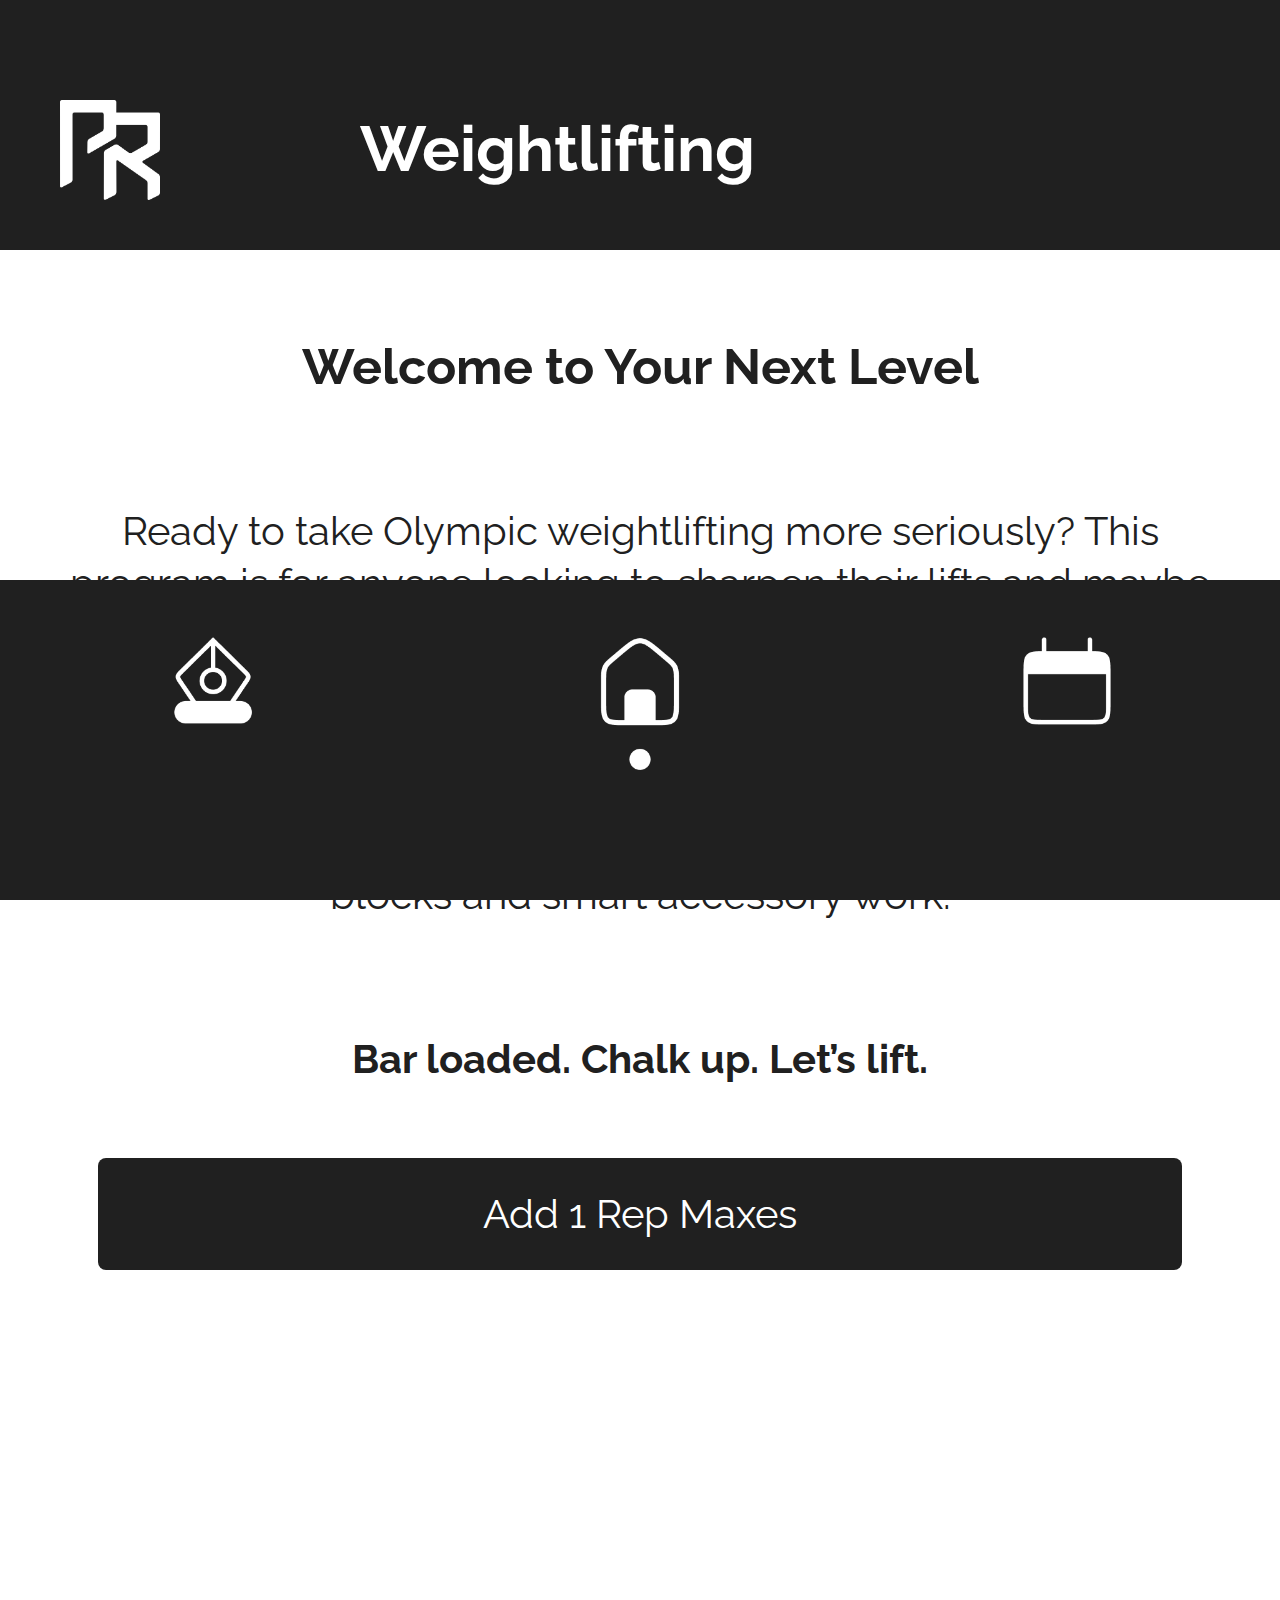
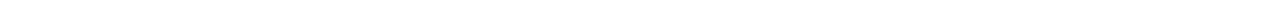
<file: index.html>
<!DOCTYPE html>
<html>
      <head>
            <link rel="stylesheet" href="style.css"> 
            <link rel="manifest" href="manifest.json">
            <link href="https://fonts.googleapis.com/css2?family=Raleway&display=swap" rel="stylesheet">
      </head>
      <body>
        <div id="header">
            <img src="images/pr.png">
            <a><strong>Weightlifting</strong></a>
        </div>
        <div id="tabs-bottom">
            <a href="stats.html"><img src="images/stats-ns.png"></a>
            <a href="index.html"><img src="images/home.png"></a>
            <a href="program.html"><img src="images/program-ns.png"></a>
        </div>
        <div id="home-body">
            <h1>Welcome to Your Next Level</h1>
            <br/>
            <p>Ready to take Olympic weightlifting more seriously? This program is for anyone looking to sharpen their lifts and maybe step onto a competition platform—without dropping everything else you love training.
            We use your 1-rep maxes to tailor each session, so the work is specific to you—your strength, your goals.
            Expect focused progress in Snatch, Clean & Jerk, and whole lot of Squats, with optional comp prep blocks and smart accessory work.</p>
            <br/>
            <p><strong>Bar loaded. Chalk up. Let’s lift.</strong></p>
        </div>
        <br/>
        <div id="button">
            <a href="stats.html">Add 1 Rep Maxes</a>
        </div>
      </body>
</html>
</file>
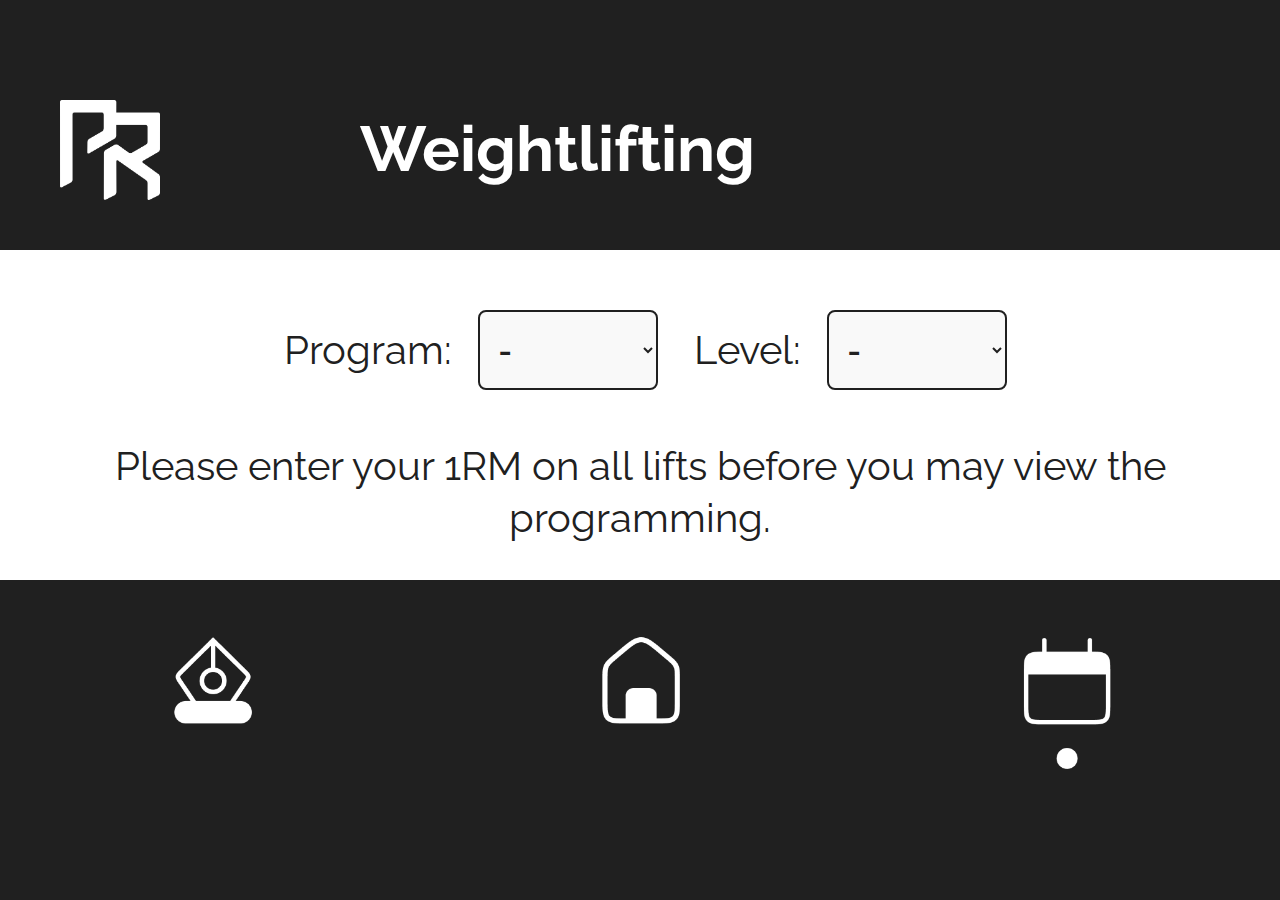
<file: program.html>
<!DOCTYPE html>
<html>
  <head>
    <link rel="stylesheet" href="style.css"> 
    <link rel="manifest" href="manifest.json">
    <link href="https://fonts.googleapis.com/css2?family=Raleway&display=swap" rel="stylesheet">
  </head>
  <body>
    <div id="header">
      <img src="images/pr.png" />
      <a><strong>Weightlifting</strong></a>
    </div>
    <div id="tabs-bottom">
      <a href="stats.html"><img src="images/stats-ns.png" /></a>
      <a href="index.html"><img src="images/home-ns.png" /></a>
      <a href="program.html"><img src="images/program.png" /></a>
    </div>

    <div id="program-container"> 
      <div id="selectors">
        <label for="athleteSelect">Program:</label>
        <select id="athleteSelect">
          <option value="" disabled selected>-</option>
          <option value="1">Back Squat</option>
          <option value="2">Front Squat</option>
        </select>

        <label for="weekSelect">Level:</label>
        <select id="weekSelect">
          <option value="" disabled selected>-</option>
          <option value="1">1</option>
          <option value="2">2</option>
          <option value="3">3</option>
          <option value="4">4</option>
          <option value="5">5</option>
          <option value="6">6</option>
        </select>
      </div>

      <div id="programDisplay">
        <p>Please select the week &amp; day of the program you wish to open.</p>
      </div>
    </div>

    <script>
      document.addEventListener("DOMContentLoaded", function () {
        const lifts = JSON.parse(localStorage.getItem("lifts"));

        const weekSelect = document.getElementById("weekSelect");
        const athleteSelect = document.getElementById("athleteSelect");
        const displayDiv = document.getElementById("programDisplay");

        // Restore previous week/day if available
        const savedWeek = localStorage.getItem("selectedWeek");
        const savedDay = localStorage.getItem("selectedDay");

        if (!lifts) {
          displayDiv.innerHTML =
            "<p>Please enter your 1RM on all lifts before you may view the programming.</p>";
          return;
        }

        function percent(base, p) {
          return Math.round((base * p) / 100);
        }

        const programs = {
          "1-1": (() => {
            const bs = parseFloat(lifts.bs);   // Back Squat
            const fs = parseFloat(lifts.fs);   // Front Squat
            const os = parseFloat(lifts.os);   // Overhead Squat
            const c  = parseFloat(lifts.c);    // Clean
            const s  = parseFloat(lifts.s);    // Snatch
            const cj = parseFloat(lifts.cj);   // Clean & Jerk
            const d  = parseFloat(lifts.d);    // Deadlift
            const pp = parseFloat(lifts.pp);   // Push Press
            return `
              <table>
                <colgroup>
                  <col style="width: 70%;">
                  <col style="width: 15%;">
                  <col style="width: 15%;">
                </colgroup>
                    <tr><th colspan="3"><label>Back Squat WU<input type="checkbox" class="section-toggle" data-section="111"/></label></th></tr>
                    <tr data-section="111"><td>2 Sets of 10 Reps</td><td colspan="2">Empty Bar</td></tr>
                    <tr data-section="111"><td>2 Sets of 5 Reps</td><td>50%</td><td>${percent(bs, 50)}kg</td></tr>
                    <tr><td colspan="3" style="height: 40px;"></td></tr>
                    <tr><th colspan="3"><label>Back Squat WS<input type="checkbox" class="section-toggle" data-section="112"/></label></th></tr>
                    <tr data-section="112"><td>2 Sets of 10 Reps</td><td>55%</td><td>${percent(bs, 55)}kg</td></tr>
                    <tr><td colspan="3" style="height: 40px;"></td></tr>
                    <tr><th colspan="3"><label>Good Mornings<input type="checkbox" class="section-toggle" data-section="113"/></label></th></tr>
                    <tr data-section="113"><td colspan="3">5 Sets of 5 Reps Work up to weight where you can maintain proper form.</td></tr>
                    <tr><td colspan="3" style="height: 40px;"></td></tr>
                    <tr><th colspan="3"><label>WP Sit Ups<input type="checkbox" class="section-toggle" data-section="114"/></label></th></tr>
                    <tr data-section="114"><td colspan="3">3 Sets of 20 Reps Use a weight where you can maintain proper form.</td></tr>
              </table>
            `;
          })(),

         "2-1": (() => {
            const bs = parseFloat(lifts.bs);   // Back Squat
            const fs = parseFloat(lifts.fs);   // Front Squat
            const os = parseFloat(lifts.os);   // Overhead Squat
            const c  = parseFloat(lifts.c);    // Clean
            const s  = parseFloat(lifts.s);    // Snatch
            const cj = parseFloat(lifts.cj);   // Clean & Jerk
            const d  = parseFloat(lifts.d);    // Deadlift
            const pp = parseFloat(lifts.pp);   // Push Press
            return `
              <table>
                <colgroup>
                  <col style="width: 70%;">
                  <col style="width: 15%;">
                  <col style="width: 15%;">
                </colgroup>
                    <tr><th colspan="3"><label>Back Squat WU<input type="checkbox" class="section-toggle" data-section="211"/></label></th></tr>
                    <tr data-section="211"><td>2 Sets of 8 Reps</td><td colspan="2">Empty Bar</td></tr>
                    <tr data-section="211"><td>1 Set of 4 Reps</td><td>50%</td><td>${percent(bs, 50)}kg</td></tr>
                    <tr data-section="211"><td>1 Set of 4 Reps</td><td>55%</td><td>${percent(bs, 55)}kg</td></tr>
                    <tr data-section="211"><td>1 Set of 4 Reps</td><td>60%</td><td>${percent(bs, 60)}kg</td></tr>
                    <tr><td colspan="3" style="height: 40px;"></td></tr>
                    <tr><th colspan="3"><label>Back Squat WS<input type="checkbox" class="section-toggle" data-section="212"/></label></th></tr>
                    <tr data-section="212"><td>2 Sets of 8 Reps</td><td>65%</td><td>${percent(bs, 65)}kg</td></tr>
                    <tr><td colspan="3" style="height: 40px;"></td></tr>
                    <tr><th colspan="3"><label>Split Squat<input type="checkbox" class="section-toggle" data-section="213"/></label></th></tr>
                    <tr data-section="213"><td colspan="3">3 Sets of 10 Reps Per side. Work up to weight where you can maintain proper form.</td></tr>
                    <tr><td colspan="3" style="height: 40px;"></td></tr>
                    <tr><th colspan="3"><label>Hanging KR<input type="checkbox" class="section-toggle" data-section="214"/></label></th></tr>
                    <tr data-section="214"><td colspan="3">3 Sets of 20 Reps </td></tr>
              </table>
            `;
          })(),
          
          "3-1": (() => {
            const bs = parseFloat(lifts.bs);   // Back Squat
            const fs = parseFloat(lifts.fs);   // Front Squat
            const os = parseFloat(lifts.os);   // Overhead Squat
            const c  = parseFloat(lifts.c);    // Clean
            const s  = parseFloat(lifts.s);    // Snatch
            const cj = parseFloat(lifts.cj);   // Clean & Jerk
            const d  = parseFloat(lifts.d);    // Deadlift
            const pp = parseFloat(lifts.pp);   // Push Press
            return `
              <table>
                <colgroup>
                  <col style="width: 70%;">
                  <col style="width: 15%;">
                  <col style="width: 15%;">
                </colgroup>
                    <tr><th colspan="3"><label>Back Squat WU<input type="checkbox" class="section-toggle" data-section="311"/></label></th></tr>
                    <tr data-section="311"><td>2 Sets of 6 Reps</td><td colspan="2">Empty Bar</td></tr>
                    <tr data-section="311"><td>1 Set of 3 Reps</td><td>50%</td><td>${percent(bs, 50)}kg</td></tr>
                    <tr data-section="311"><td>1 Set of 3 Reps</td><td>55%</td><td>${percent(bs, 55)}kg</td></tr>
                    <tr data-section="311"><td>1 Set of 3 Reps</td><td>60%</td><td>${percent(bs, 60)}kg</td></tr>
                    <tr data-section="311"><td>1 Set of 3 Reps</td><td>65%</td><td>${percent(bs, 65)}kg</td></tr>
                    <tr data-section="311"><td>1 Set of 3 Reps</td><td>70%</td><td>${percent(bs, 70)}kg</td></tr>
                    <tr><td colspan="3" style="height: 40px;"></td></tr>
                    <tr><th colspan="3"><label>Back Squat WS<input type="checkbox" class="section-toggle" data-section="312"/></label></th></tr>
                    <tr data-section="312"><td>2 Sets of 6 Reps</td><td>75%</td><td>${percent(bs, 75)}kg</td></tr>
                    <tr><td colspan="3" style="height: 40px;"></td></tr>
                    <tr><th colspan="3"><label>Good Mornings<input type="checkbox" class="section-toggle" data-section="313"/></label></th></tr>
                    <tr data-section="313"><td colspan="3">5 Sets of 5 Reps Work up to weight where you can maintain proper form.</td></tr>
                    <tr><td colspan="3" style="height: 40px;"></td></tr>
                    <tr><th colspan="3"><label>WP Sit Ups<input type="checkbox" class="section-toggle" data-section="314"/></label></th></tr>
                    <tr data-section="314"><td colspan="3">3 Sets of 20 Reps Use a weight where you can maintain proper form.</td></tr>
              </table>
            `;
          })(),

          "4-1": (() => {
            const bs = parseFloat(lifts.bs);   // Back Squat
            const fs = parseFloat(lifts.fs);   // Front Squat
            const os = parseFloat(lifts.os);   // Overhead Squat
            const c  = parseFloat(lifts.c);    // Clean
            const s  = parseFloat(lifts.s);    // Snatch
            const cj = parseFloat(lifts.cj);   // Clean & Jerk
            const d  = parseFloat(lifts.d);    // Deadlift
            const pp = parseFloat(lifts.pp);   // Push Press
            return `
              <table>
                <colgroup>
                  <col style="width: 70%;">
                  <col style="width: 15%;">
                  <col style="width: 15%;">
                </colgroup>
                    <tr><th colspan="3"><label>Back Squat WU<input type="checkbox" class="section-toggle" data-section="411"/></label></th></tr>
                    <tr data-section="411"><td>2 Sets of 8 Reps</td><td colspan="2">Empty Bar</td></tr>
                    <tr data-section="411"><td>1 Set of 2 Reps</td><td>50%</td><td>${percent(bs, 50)}kg</td></tr>
                    <tr data-section="411"><td>1 Set of 2 Reps</td><td>55%</td><td>${percent(bs, 55)}kg</td></tr>
                    <tr data-section="411"><td>1 Set of 2 Reps</td><td>60%</td><td>${percent(bs, 60)}kg</td></tr>
                    <tr data-section="411"><td>1 Set of 2 Reps</td><td>65%</td><td>${percent(bs, 65)}kg</td></tr>
                    <tr data-section="411"><td>1 Set of 2 Reps</td><td>70%</td><td>${percent(bs, 70)}kg</td></tr>
                    <tr data-section="411"><td>1 Set of 2 Reps</td><td>75%</td><td>${percent(bs, 75)}kg</td></tr>
                    <tr data-section="411"><td>1 Set of 2 Reps</td><td>80%</td><td>${percent(bs, 80)}kg</td></tr>
                    <tr><td colspan="3" style="height: 40px;"></td></tr>
                    <tr><th colspan="3"><label>Back Squat WS<input type="checkbox" class="section-toggle" data-section="412"/></label></th></tr>
                    <tr data-section="412"><td>2 Sets of 4 Reps</td><td>85%</td><td>${percent(bs, 85)}kg</td></tr>
                    <tr><td colspan="3" style="height: 40px;"></td></tr>
                    <tr><th colspan="3"><label>Split Squat<input type="checkbox" class="section-toggle" data-section="413"/></label></th></tr>
                    <tr data-section="413"><td colspan="3">3 Sets of 10 Reps Per side. Work up to weight where you can maintain proper form.</td></tr>
                    <tr><td colspan="3" style="height: 40px;"></td></tr>
                    <tr><th colspan="3"><label>Hanging KR<input type="checkbox" class="section-toggle" data-section="414"/></label></th></tr>
                    <tr data-section="414"><td colspan="3">3 Sets of 20 Reps </td></tr>
              </table>
            `;
          })(),

          "5-1": (() => {
            const bs = parseFloat(lifts.bs);   // Back Squat
            const fs = parseFloat(lifts.fs);   // Front Squat
            const os = parseFloat(lifts.os);   // Overhead Squat
            const c  = parseFloat(lifts.c);    // Clean
            const s  = parseFloat(lifts.s);    // Snatch
            const cj = parseFloat(lifts.cj);   // Clean & Jerk
            const d  = parseFloat(lifts.d);    // Deadlift
            const pp = parseFloat(lifts.pp);   // Push Press
            return `
              <table>
                <colgroup>
                  <col style="width: 70%;">
                  <col style="width: 15%;">
                  <col style="width: 15%;">
                </colgroup>
                    <tr><th colspan="3"><label>Back Squat WU<input type="checkbox" class="section-toggle" data-section="511"/></label></th></tr>
                    <tr data-section="511"><td>2 Sets of 10 Reps</td><td colspan="2">Empty Bar</td></tr>
                    <tr data-section="511"><td>1 Set of 2 Reps</td><td>50%</td><td>${percent(bs, 50)}kg</td></tr>
                    <tr data-section="511"><td>1 Set of 2 Reps</td><td>55%</td><td>${percent(bs, 55)}kg</td></tr>
                    <tr data-section="511"><td>1 Set of 2 Reps</td><td>60%</td><td>${percent(bs, 60)}kg</td></tr>
                    <tr data-section="511"><td>1 Set of 2 Reps</td><td>65%</td><td>${percent(bs, 65)}kg</td></tr>
                    <tr data-section="511"><td>1 Set of 2 Reps</td><td>70%</td><td>${percent(bs, 70)}kg</td></tr>
                    <tr data-section="511"><td>1 Set of 2 Reps</td><td>75%</td><td>${percent(bs, 75)}kg</td></tr>
                    <tr data-section="511"><td>1 Set of 2 Reps</td><td>80%</td><td>${percent(bs, 80)}kg</td></tr>
                    <tr data-section="511"><td>1 Set of 2 Reps</td><td>85%</td><td>${percent(bs, 85)}kg</td></tr>
                    <tr data-section="511"><td>1 Set of 2 Reps</td><td>90%</td><td>${percent(bs, 90)}kg</td></tr>
                    <tr><td colspan="3" style="height: 40px;"></td></tr>
                    <tr><th colspan="3"><label>Back Squat WS<input type="checkbox" class="section-toggle" data-section="512"/></label></th></tr>
                    <tr data-section="512"><td>2 Sets of 2 Reps</td><td>95%</td><td>${percent(bs, 95)}kg</td></tr>
                    <tr><td colspan="3" style="height: 40px;"></td></tr>
                    <tr><th colspan="3"><label>Good Mornings<input type="checkbox" class="section-toggle" data-section="513"/></label></th></tr>
                    <tr data-section="513"><td colspan="3">5 Sets of 5 Reps Work up to weight where you can maintain proper form.</td></tr>
                    <tr><td colspan="3" style="height: 40px;"></td></tr>
                    <tr><th colspan="3"><label>WP Sit Ups<input type="checkbox" class="section-toggle" data-section="514"/></label></th></tr>
                    <tr data-section="514"><td colspan="3">3 Sets of 20 Reps Use a weight where you can maintain proper form.</td></tr>
              </table>
            `;
          })(),

          "6-1": (() => {
            const bs = parseFloat(lifts.bs);   // Back Squat
            const fs = parseFloat(lifts.fs);   // Front Squat
            const os = parseFloat(lifts.os);   // Overhead Squat
            const c  = parseFloat(lifts.c);    // Clean
            const s  = parseFloat(lifts.s);    // Snatch
            const cj = parseFloat(lifts.cj);   // Clean & Jerk
            const d  = parseFloat(lifts.d);    // Deadlift
            const pp = parseFloat(lifts.pp);   // Push Press
            return `
              <table>
                <colgroup>
                  <col style="width: 70%;">
                  <col style="width: 15%;">
                  <col style="width: 15%;">
                </colgroup>
                    <tr><th colspan="3"><label>Back Squat WU<input type="checkbox" class="section-toggle" data-section="611"/></label></th></tr>
                    <tr data-section="611"><td>2 Sets of 5 Reps</td><td colspan="2">Empty Bar</td></tr>
                    <tr data-section="611"><td>1 Set of 1 Rep</td><td>50%</td><td>${percent(bs, 50)}kg</td></tr>
                    <tr data-section="611"><td>1 Set of 1 Rep</td><td>60%</td><td>${percent(bs, 60)}kg</td></tr>
                    <tr data-section="611"><td>1 Set of 1 Rep</td><td>70%</td><td>${percent(bs, 70)}kg</td></tr>
                    <tr><td colspan="3" style="height: 40px;"></td></tr>
                    <tr><th colspan="3"><label>Back Squat WS<input type="checkbox" class="section-toggle" data-section="612"/></label></th></tr>
                    <tr data-section="612"><td>1 Set of 1 Rep</td><td>75%</td><td>${percent(bs, 75)}kg</td></tr>
                    <tr data-section="612"><td>1 Set of 1 Rep</td><td>80%</td><td>${percent(bs, 80)}kg</td></tr>
                    <tr data-section="612"><td>1 Set of 1 Rep</td><td>85%</td><td>${percent(bs, 85)}kg</td></tr>
                    <tr data-section="612"><td>1 Set of 1 Rep</td><td>90%</td><td>${percent(bs, 90)}kg</td></tr>
                    <tr data-section="612"><td>1 Set of 1 Rep</td><td>95%</td><td>${percent(bs, 95)}kg</td></tr>
                    <tr data-section="612"><td colspan="3">1 Set of 1 Rep 1RM</td></tr>
              </table>
            `;
          })(),

          "1-2": (() => {
            const bs = parseFloat(lifts.bs);   // Back Squat
            const fs = parseFloat(lifts.fs);   // Front Squat
            const os = parseFloat(lifts.os);   // Overhead Squat
            const c  = parseFloat(lifts.c);    // Clean
            const s  = parseFloat(lifts.s);    // Snatch
            const cj = parseFloat(lifts.cj);   // Clean & Jerk
            const d  = parseFloat(lifts.d);    // Deadlift
            const pp = parseFloat(lifts.pp);   // Push Press
            return `
              <table>
                <colgroup>
                  <col style="width: 70%;">
                  <col style="width: 15%;">
                  <col style="width: 15%;">
                </colgroup>
                    <tr><th colspan="3"><label>Front Squat WU<input type="checkbox" class="section-toggle" data-section="121"/></label></th></tr>
                    <tr data-section="121"><td>2 Sets of 10 Reps</td><td colspan="2">Empty Bar</td></tr>
                    <tr data-section="121"><td>2 Sets of 5 Reps</td><td>50%</td><td>${percent(fs, 50)}kg</td></tr>
                    <tr><td colspan="3" style="height: 40px;"></td></tr>
                    <tr><th colspan="3"><label>Front Squat WS<input type="checkbox" class="section-toggle" data-section="122"/></label></th></tr>
                    <tr data-section="122"><td>2 Sets of 10 Reps</td><td>55%</td><td>${percent(fs, 55)}kg</td></tr>
                    <tr><td colspan="3" style="height: 40px;"></td></tr>
                    <tr><th colspan="3"><label>Good Mornings<input type="checkbox" class="section-toggle" data-section="123"/></label></th></tr>
                    <tr data-section="123"><td colspan="3">5 Sets of 5 Reps Work up to weight where you can maintain proper form.</td></tr>
                    <tr><td colspan="3" style="height: 40px;"></td></tr>
                    <tr><th colspan="3"><label>WP Sit Ups<input type="checkbox" class="section-toggle" data-section="124"/></label></th></tr>
                    <tr data-section="124"><td colspan="3">3 Sets of 20 Reps Use a weight where you can maintain proper form.</td></tr>
              </table>
            `;
          })(),

          "2-2": (() => {
            const bs = parseFloat(lifts.bs);   // Back Squat
            const fs = parseFloat(lifts.fs);   // Front Squat
            const os = parseFloat(lifts.os);   // Overhead Squat
            const c  = parseFloat(lifts.c);    // Clean
            const s  = parseFloat(lifts.s);    // Snatch
            const cj = parseFloat(lifts.cj);   // Clean & Jerk
            const d  = parseFloat(lifts.d);    // Deadlift
            const pp = parseFloat(lifts.pp);   // Push Press
            return `
              <table>
                <colgroup>
                  <col style="width: 70%;">
                  <col style="width: 15%;">
                  <col style="width: 15%;">
                </colgroup>
                    <tr><th colspan="3"><label>Front Squat WU<input type="checkbox" class="section-toggle" data-section="221"/></label></th></tr>
                    <tr data-section="221"><td>2 Sets of 8 Reps</td><td colspan="2">Empty Bar</td></tr>
                    <tr data-section="221"><td>1 Set of 4 Reps</td><td>50%</td><td>${percent(fs, 50)}kg</td></tr>
                    <tr data-section="221"><td>1 Set of 4 Reps</td><td>55%</td><td>${percent(fs, 55)}kg</td></tr>
                    <tr data-section="221"><td>1 Set of 4 Reps</td><td>60%</td><td>${percent(fs, 60)}kg</td></tr>
                    <tr><td colspan="3" style="height: 40px;"></td></tr>
                    <tr><th colspan="3"><label>Front Squat WS<input type="checkbox" class="section-toggle" data-section="222"/></label></th></tr>
                    <tr data-section="222"><td>2 Sets of 8 Reps</td><td>65%</td><td>${percent(fs, 65)}kg</td></tr>
                    <tr><td colspan="3" style="height: 40px;"></td></tr>
                    <tr><th colspan="3"><label>Split Squat<input type="checkbox" class="section-toggle" data-section="223"/></label></th></tr>
                    <tr data-section="223"><td colspan="3">3 Sets of 10 Reps Per side. Work up to weight where you can maintain proper form.</td></tr>
                    <tr><td colspan="3" style="height: 40px;"></td></tr>
                    <tr><th colspan="3"><label>Hanging KR<input type="checkbox" class="section-toggle" data-section="224"/></label></th></tr>
                    <tr data-section="224"><td colspan="3">3 Sets of 20 Reps </td></tr>
              </table>
            `;
          })(),

          "3-2": (() => {
            const bs = parseFloat(lifts.bs);   // Back Squat
            const fs = parseFloat(lifts.fs);   // Front Squat
            const os = parseFloat(lifts.os);   // Overhead Squat
            const c  = parseFloat(lifts.c);    // Clean
            const s  = parseFloat(lifts.s);    // Snatch
            const cj = parseFloat(lifts.cj);   // Clean & Jerk
            const d  = parseFloat(lifts.d);    // Deadlift
            const pp = parseFloat(lifts.pp);   // Push Press
            return `
              <table>
                <colgroup>
                  <col style="width: 70%;">
                  <col style="width: 15%;">
                  <col style="width: 15%;">
                </colgroup>
                    <tr><th colspan="3"><label>Front Squat WU<input type="checkbox" class="section-toggle" data-section="321"/></label></th></tr>
                    <tr data-section="321"><td>2 Sets of 6 Reps</td><td colspan="2">Empty Bar</td></tr>
                    <tr data-section="321"><td>1 Set of 3 Reps</td><td>50%</td><td>${percent(fs, 50)}kg</td></tr>
                    <tr data-section="321"><td>1 Set of 3 Reps</td><td>55%</td><td>${percent(fs, 55)}kg</td></tr>
                    <tr data-section="321"><td>1 Set of 3 Reps</td><td>60%</td><td>${percent(fs, 60)}kg</td></tr>
                    <tr data-section="321"><td>1 Set of 3 Reps</td><td>65%</td><td>${percent(fs, 65)}kg</td></tr>
                    <tr data-section="321"><td>1 Set of 3 Reps</td><td>70%</td><td>${percent(fs, 70)}kg</td></tr>
                    <tr><td colspan="3" style="height: 40px;"></td></tr>
                    <tr><th colspan="3"><label>Front Squat WS<input type="checkbox" class="section-toggle" data-section="322"/></label></th></tr>
                    <tr data-section="322"><td>2 Sets of 6 Reps</td><td>75%</td><td>${percent(fs, 75)}kg</td></tr>
                    <tr><td colspan="3" style="height: 40px;"></td></tr>
                    <tr><th colspan="3"><label>Good Mornings<input type="checkbox" class="section-toggle" data-section="323"/></label></th></tr>
                    <tr data-section="323"><td colspan="3">5 Sets of 5 Reps Work up to weight where you can maintain proper form.</td></tr>
                    <tr><td colspan="3" style="height: 40px;"></td></tr>
                    <tr><th colspan="3"><label>WP Sit Ups<input type="checkbox" class="section-toggle" data-section="324"/></label></th></tr>
                    <tr data-section="324"><td colspan="3">3 Sets of 20 Reps Use a weight where you can maintain proper form.</td></tr>
              </table>
            `;
          })(),

          "4-2": (() => {
            const bs = parseFloat(lifts.bs);   // Back Squat
            const fs = parseFloat(lifts.fs);   // Front Squat
            const os = parseFloat(lifts.os);   // Overhead Squat
            const c  = parseFloat(lifts.c);    // Clean
            const s  = parseFloat(lifts.s);    // Snatch
            const cj = parseFloat(lifts.cj);   // Clean & Jerk
            const d  = parseFloat(lifts.d);    // Deadlift
            const pp = parseFloat(lifts.pp);   // Push Press
            return `
              <table>
                <colgroup>
                  <col style="width: 70%;">
                  <col style="width: 15%;">
                  <col style="width: 15%;">
                </colgroup>
                    <tr><th colspan="3"><label>Front Squat WU<input type="checkbox" class="section-toggle" data-section="421"/></label></th></tr>
                    <tr data-section="421"><td>2 Sets of 8 Reps</td><td colspan="2">Empty Bar</td></tr>
                    <tr data-section="421"><td>1 Set of 2 Reps</td><td>50%</td><td>${percent(fs, 50)}kg</td></tr>
                    <tr data-section="421"><td>1 Set of 2 Reps</td><td>55%</td><td>${percent(fs, 55)}kg</td></tr>
                    <tr data-section="421"><td>1 Set of 2 Reps</td><td>60%</td><td>${percent(fs, 60)}kg</td></tr>
                    <tr data-section="421"><td>1 Set of 2 Reps</td><td>65%</td><td>${percent(fs, 65)}kg</td></tr>
                    <tr data-section="421"><td>1 Set of 2 Reps</td><td>70%</td><td>${percent(fs, 70)}kg</td></tr>
                    <tr data-section="421"><td>1 Set of 2 Reps</td><td>75%</td><td>${percent(fs, 75)}kg</td></tr>
                    <tr data-section="421"><td>1 Set of 2 Reps</td><td>80%</td><td>${percent(fs, 80)}kg</td></tr>
                    <tr><td colspan="3" style="height: 40px;"></td></tr>
                    <tr><th colspan="3"><label>Front Squat WS<input type="checkbox" class="section-toggle" data-section="422"/></label></th></tr>
                    <tr data-section="422"><td>2 Sets of 4 Reps</td><td>85%</td><td>${percent(fs, 85)}kg</td></tr>
                    <tr><td colspan="3" style="height: 40px;"></td></tr>
                    <tr><th colspan="3"><label>Split Squat<input type="checkbox" class="section-toggle" data-section="423"/></label></th></tr>
                    <tr data-section="423"><td colspan="3">3 Sets of 10 Reps Per side. Work up to weight where you can maintain proper form.</td></tr>
                    <tr><td colspan="3" style="height: 40px;"></td></tr>
                    <tr><th colspan="3"><label>Hanging KR<input type="checkbox" class="section-toggle" data-section="424"/></label></th></tr>
                    <tr data-section="424"><td colspan="3">3 Sets of 20 Reps </td></tr>
              </table>
            `;
          })(),

          "5-2": (() => {
            const bs = parseFloat(lifts.bs);   // Back Squat
            const fs = parseFloat(lifts.fs);   // Front Squat
            const os = parseFloat(lifts.os);   // Overhead Squat
            const c  = parseFloat(lifts.c);    // Clean
            const s  = parseFloat(lifts.s);    // Snatch
            const cj = parseFloat(lifts.cj);   // Clean & Jerk
            const d  = parseFloat(lifts.d);    // Deadlift
            const pp = parseFloat(lifts.pp);   // Push Press
            return `
              <table>
                <colgroup>
                  <col style="width: 70%;">
                  <col style="width: 15%;">
                  <col style="width: 15%;">
                </colgroup>
                    <tr><th colspan="3"><label>Front Squat WU<input type="checkbox" class="section-toggle" data-section="521"/></label></th></tr>
                    <tr data-section="521"><td>2 Sets of 10 Reps</td><td colspan="2">Empty Bar</td></tr>
                    <tr data-section="521"><td>1 Set of 2 Reps</td><td>50%</td><td>${percent(fs, 50)}kg</td></tr>
                    <tr data-section="521"><td>1 Set of 2 Reps</td><td>55%</td><td>${percent(fs, 55)}kg</td></tr>
                    <tr data-section="521"><td>1 Set of 2 Reps</td><td>60%</td><td>${percent(fs, 60)}kg</td></tr>
                    <tr data-section="521"><td>1 Set of 2 Reps</td><td>65%</td><td>${percent(fs, 65)}kg</td></tr>
                    <tr data-section="521"><td>1 Set of 2 Reps</td><td>70%</td><td>${percent(fs, 70)}kg</td></tr>
                    <tr data-section="521"><td>1 Set of 2 Reps</td><td>75%</td><td>${percent(fs, 75)}kg</td></tr>
                    <tr data-section="521"><td>1 Set of 2 Reps</td><td>80%</td><td>${percent(fs, 80)}kg</td></tr>
                    <tr data-section="521"><td>1 Set of 2 Reps</td><td>85%</td><td>${percent(fs, 85)}kg</td></tr>
                    <tr data-section="521"><td>1 Set of 2 Reps</td><td>90%</td><td>${percent(fs, 90)}kg</td></tr>
                    <tr><td colspan="3" style="height: 40px;"></td></tr>
                    <tr><th colspan="3"><label>Front Squat WS<input type="checkbox" class="section-toggle" data-section="522"/></label></th></tr>
                    <tr data-section="522"><td>2 Sets of 2 Reps</td><td>95%</td><td>${percent(fs, 95)}kg</td></tr>
                    <tr><td colspan="3" style="height: 40px;"></td></tr>
                    <tr><th colspan="3"><label>Good Mornings<input type="checkbox" class="section-toggle" data-section="523"/></label></th></tr>
                    <tr data-section="523"><td colspan="3">5 Sets of 5 Reps Work up to weight where you can maintain proper form.</td></tr>
                    <tr><td colspan="3" style="height: 40px;"></td></tr>
                    <tr><th colspan="3"><label>WP Sit Ups<input type="checkbox" class="section-toggle" data-section="524"/></label></th></tr>
                    <tr data-section="524"><td colspan="3">3 Sets of 20 Reps Use a weight where you can maintain proper form.</td></tr>
              </table>
            `;
          })(),

          "6-2": (() => {
            const bs = parseFloat(lifts.bs);   // Back Squat
            const fs = parseFloat(lifts.fs);   // Front Squat
            const os = parseFloat(lifts.os);   // Overhead Squat
            const c  = parseFloat(lifts.c);    // Clean
            const s  = parseFloat(lifts.s);    // Snatch
            const cj = parseFloat(lifts.cj);   // Clean & Jerk
            const d  = parseFloat(lifts.d);    // Deadlift
            const pp = parseFloat(lifts.pp);   // Push Press
            return `
              <table>
                <colgroup>
                  <col style="width: 70%;">
                  <col style="width: 15%;">
                  <col style="width: 15%;">
                </colgroup>
                    <tr><th colspan="3"><label>Front Squat WU<input type="checkbox" class="section-toggle" data-section="621"/></label></th></tr>
                    <tr data-section="621"><td>2 Sets of 5 Reps</td><td colspan="2">Empty Bar</td></tr>
                    <tr data-section="621"><td>1 Set of 1 Rep</td><td>50%</td><td>${percent(fs, 50)}kg</td></tr>
                    <tr data-section="621"><td>1 Set of 1 Rep</td><td>60%</td><td>${percent(fs, 60)}kg</td></tr>
                    <tr data-section="621"><td>1 Set of 1 Rep</td><td>70%</td><td>${percent(fs, 70)}kg</td></tr>
                    <tr><td colspan="3" style="height: 40px;"></td></tr>
                    <tr><th colspan="3"><label>Front Squat WS<input type="checkbox" class="section-toggle" data-section="622"/></label></th></tr>
                    <tr data-section="621"><td>1 Set of 1 Rep</td><td>75%</td><td>${percent(fs, 75)}kg</td></tr>
                    <tr data-section="621"><td>1 Set of 1 Rep</td><td>80%</td><td>${percent(fs, 80)}kg</td></tr>
                    <tr data-section="621"><td>1 Set of 1 Rep</td><td>85%</td><td>${percent(fs, 85)}kg</td></tr>
                    <tr data-section="621"><td>1 Set of 1 Rep</td><td>90%</td><td>${percent(fs, 90)}kg</td></tr>
                    <tr data-section="621"><td>1 Set of 1 Rep</td><td>95%</td><td>${percent(fs, 95)}kg</td></tr>
                    <tr data-section="622"><td colspan="3">1 Set of 1 Rep 1RM</td></tr>
                    <tr><td colspan="3" style="height: 40px;"></td></tr>
              </table>
            `;
          })(),

        };

        // Set selectors to saved values (if any)
        if (savedWeek) weekSelect.value = savedWeek;
        if (savedDay) athleteSelect.value = savedDay;

        function showProgram(week, day) {
          if (!week || !day) {
            displayDiv.innerHTML = "<p>Please select the week & day of the program you wish to open.</p>";
            return;
          }

          const key = `${week}-${day}`;
          if (programs[key]) {
            displayDiv.innerHTML = programs[key];

            // Add notes section after program table
            const notesKey = `notes-${key}`;
            const savedNote = localStorage.getItem(notesKey) || "";

            const notesHTML = `
              <div style="margin-top: 20px;">
                <label for="notes">Notes:</label><br>
                <textarea id="notes" rows="4" style="width: 100%;">${savedNote}</textarea>
              </div>
            `;

            displayDiv.innerHTML += notesHTML;

            // Restore saved checkbox states and faded rows
            const savedCheckboxes = JSON.parse(localStorage.getItem(`checkboxes-${key}`)) || {};
            for (const sectionId in savedCheckboxes) {
              const checkbox = displayDiv.querySelector(`.section-toggle[data-section="${sectionId}"]`);
              const rows = displayDiv.querySelectorAll(`tr[data-section="${sectionId}"]`);
              if (checkbox) {
                checkbox.checked = savedCheckboxes[sectionId];
                rows.forEach(row => {
                  row.classList.toggle("faded", checkbox.checked);
                });
              }
            }

            // Add event listeners for checkboxes
            const checkboxes = displayDiv.querySelectorAll(".section-toggle");
            checkboxes.forEach((checkbox) => {
              checkbox.addEventListener("change", () => {
                const sectionId = checkbox.dataset.section;
                const rows = displayDiv.querySelectorAll(`tr[data-section="${sectionId}"]`);

                rows.forEach((row) => {
                  row.classList.toggle("faded", checkbox.checked);
                });

                const savedCheckboxes = JSON.parse(localStorage.getItem(`checkboxes-${key}`)) || {};
                savedCheckboxes[sectionId] = checkbox.checked;
                localStorage.setItem(`checkboxes-${key}`, JSON.stringify(savedCheckboxes));
              });
            });

            // Add event listener to notes textarea (once)
            const notesInput = document.getElementById("notes");
            if (notesInput) {
              notesInput.addEventListener("input", () => {
                localStorage.setItem(notesKey, notesInput.value);
              });
            }

          } else {
            displayDiv.innerHTML = "<p>No program available for this week/day yet.</p>";
          }
        }

        // Show program on load based on saved or default values
        showProgram(weekSelect.value, athleteSelect.value);

        // Save and update program on selector change
        weekSelect.addEventListener("change", () => {
          localStorage.setItem("selectedWeek", weekSelect.value);
          showProgram(weekSelect.value, athleteSelect.value);
        });

        athleteSelect.addEventListener("change", () => {
          localStorage.setItem("selectedDay", athleteSelect.value);
          showProgram(weekSelect.value, athleteSelect.value);
        });
      });
    </script>
  </body>
</html>
</file>
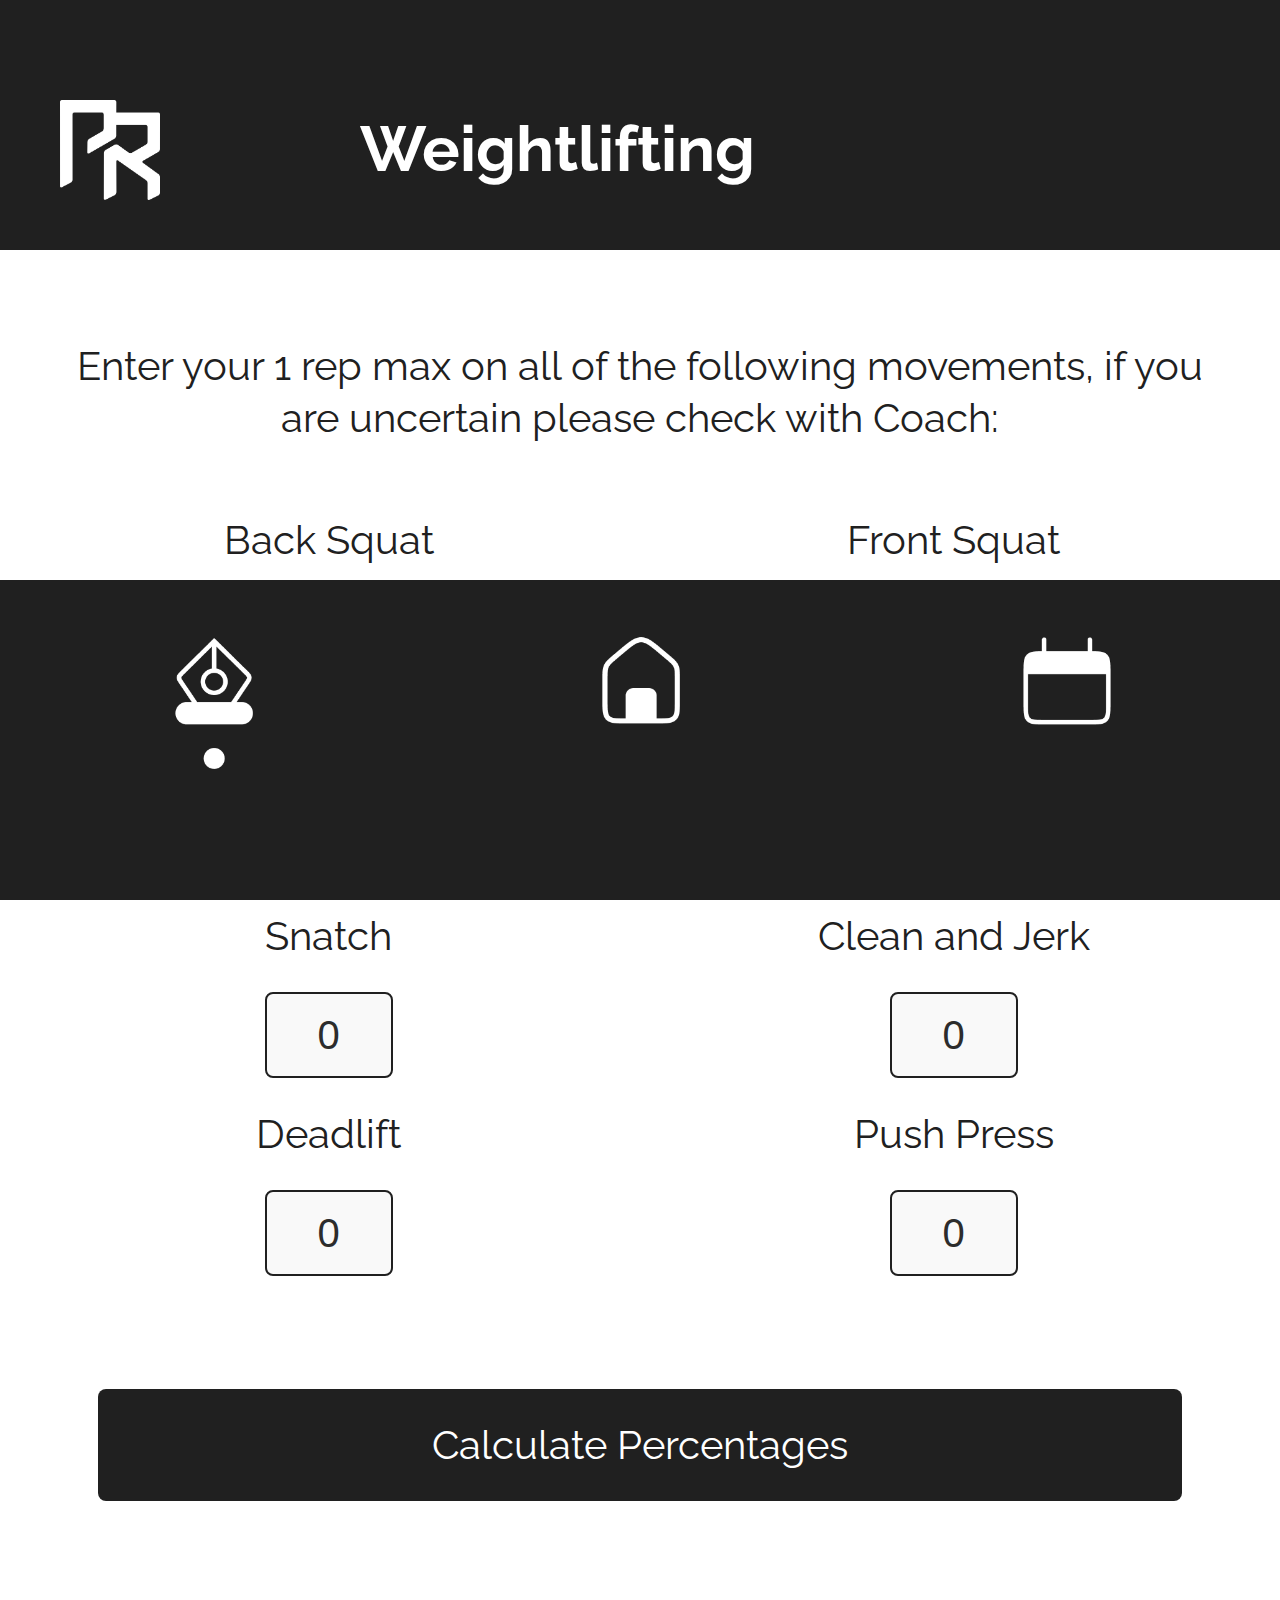
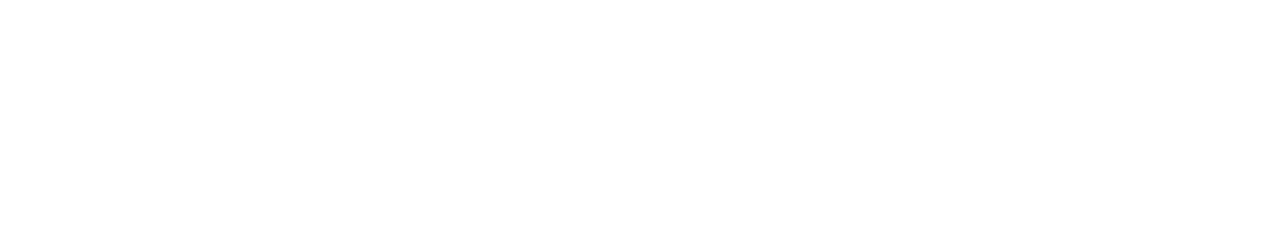
<file: stats.html>
<!DOCTYPE html>
<html>
    <head>
        <link rel="stylesheet" href="style.css">
        <link rel="manifest" href="manifest.json">
        <link href="https://fonts.googleapis.com/css2?family=Raleway&display=swap" rel="stylesheet">
    </head>
      <body>
        <div id="header">
            <img src="images/pr.png">
            <a><strong>Weightlifting</strong></a>
        </div>
        <div id="tabs-bottom">
            <a href="stats.html"><img src="images/stats.png"></a>
            <a href="index.html"><img src="images/home-ns.png"></a>
            <a href="program.html"><img src="images/program-ns.png"></a>
        </div>
        <div id="stats">
            <p>Enter your 1 rep max on all of the following movements, if you are uncertain please check with Coach:</p>
        </div>
        <table border="0">
            <tr>
                <td>Back Squat</td>
                <td>Front Squat</td>
            </tr>
            <tr>
                <td><input type="text" id="bsinput" value="0" class="input"></td>
                <td><input type="text" id="fsinput" value="0" class="input"></td>
            </tr>
            <tr>
                <td>Overhead Squat</td>
                <td>Clean</td>
            </tr>
            <tr>
                <td><input type="text" id="osinput" value="0" class="input"></td>
                <td><input type="text" id="cinput" value="0" class="input"></td>
            </tr>
            <tr>
                <td>Snatch</td>
                <td>Clean and Jerk</td>
            </tr>
            <tr>
                <td><input type="text" id="sinput" value="0" class="input"></td>
                <td><input type="text" id="cjinput" value="0" class="input"></td>
            </tr>
            <tr>
                <td>Deadlift</td>
                <td>Push Press</td>
            </tr>
            <tr>
                <td><input type="text" id="dinput" value="0" class="input"></td>
                <td><input type="text" id="ppinput" value="0" class="input"></td>
            </tr>
        </table>
        <br/>
        <div id="button">
            <a href="program.html" onclick="saveStats()">Calculate Percentages</a>
        </div>

        <script>
        function saveStats() {
            const lifts = {
                bs: document.getElementById('bsinput').value,
                fs: document.getElementById('fsinput').value,
                os: document.getElementById('osinput').value,
                c: document.getElementById('cinput').value,
                s: document.getElementById('sinput').value,
                cj: document.getElementById('cjinput').value,
                d: document.getElementById('dinput').value,
                pp: document.getElementById('ppinput').value
            };

            localStorage.setItem('lifts', JSON.stringify(lifts));
        }

        document.addEventListener("DOMContentLoaded", function () {
        const lifts = JSON.parse(localStorage.getItem("lifts"));
            if (lifts) {
                document.getElementById("bsinput").value = lifts.bs || "";
                document.getElementById("fsinput").value = lifts.fs || "";
                document.getElementById("osinput").value = lifts.os || "";
                document.getElementById("cinput").value = lifts.c || "";
                document.getElementById("sinput").value = lifts.s || "";
                document.getElementById("cjinput").value = lifts.cj || "";
                document.getElementById("dinput").value = lifts.d || "";
                document.getElementById("ppinput").value = lifts.pp || "";
            }
        });
        </script>
        
      </body>
</html>
</file>
<file: style.css>
body{
  padding: 0;
  margin: 0;
  font-family: 'Raleway', sans-serif;
  line-height: 1.3;
  font-size: 25px;
}

/*=========== HEADER ===========*/

#header{
  position: fixed;
  top: 0px;
  left: 0px;
  width: 100%;
  height: 200px;
  background-color: #202020;
  color: white;
  display: flex;
  align-items:center;
  padding-top: 50px;
  z-index: 1000;
}
#header img{
  height: 100px;
  padding-left: 60px;
}

#header a{
  font-size: 2.5em;
  text-decoration: none;
  color: white;
  padding-left: 200px;
}

/*=========== BOTTOM-TABS ===========*/

#tabs-bottom {
  position: fixed;
  bottom: 0;
  left: 0;
  z-index: 500;
  width: 100%;
  height: 300px;
  background-color: #202020;
  display: flex;
  justify-content: space-around;
  align-items: flex-start;
  padding-top: 20px;
}

#tabs-bottom img {
  width: 150px;
}

/*=========== HOME ===========*/

#home-body{
  padding-top: 300px;
  color: #202020;
  text-align: center;
  padding-left: 60px;
  padding-right: 60px;
}

#home-body p{
  font-size: 1.6em;
}

/*=========== BUTTONS ===========*/

#button{
  width: 80%;
  background-color: #202020;
  padding: 30px;
  margin: 0 auto;
  text-align: center;
  font-size: 1.6em;
  margin-bottom: 350px;
  border-radius: 8px;
}

#button a{
    text-decoration: none;
    color: white;
}

/*=========== STATS ===========*/

#stats{
  padding-top: 300px;
  color: #202020;
  text-align: center;
  padding-left: 60px;
  padding-right: 60px;
}

#stats p{
  color: #202020;
  font-size: 1.6em;
}

table{
  color:#202020;
  text-align: center;
  border-collapse: separate;
  border-spacing: 30px;
  font-size: 1.6em;
  padding-bottom: 50px;
}

td{
  width: 50vw;
  padding: 0;
  cursor: pointer;
}

.input {
  width: 120px;
  height: 80px;
  font-size: 1em;
  text-align: center;
  border: 2px solid #202020;
  border-radius: 8px;
  background-color: #f9f9f9;
  color: #2c2c2c;
}

/*=========== PROGRAM - WEEK & DAY SELECTOR ===========*/

#program-container{
  padding-top: 300px;
  padding-bottom: 200px;
  color: #202020;
  text-align: center;
  padding-left: 30px;
  padding-right: 30px;
}

#program-container #programDisplay p {
  text-align: center;
  color: #202020;
  padding-left: 60px;
  padding-right: 60px;
  font-size: 1.6em;
}

#selectors {
  text-align: center;
  padding-left: 60px;
  padding-right: 60px;
}

#selectors label {
  font-size: 1.6em;
  margin-left: 20px;
  margin-right: 10px;
  color: #202020;
}

#selectors select {
  font-size: 1.6em;
  padding: 15px;
  margin: 10px;
  border: 2px solid #202020;
  border-radius: 8px;
  background-color: #f9f9f9;
  color: #202020;
  width: 180px;
}



/*=========== PROGRAM - OUTPUT ===========*/

#programDisplay table {
  table-layout: fixed;
  width: 100%;
  border-collapse: collapse;
  margin-top: 20px;
}

#programDisplay table td:nth-child(2),
#programDisplay table td:nth-child(3) {
  text-align: right;
}

#programDisplay th {
  min-height: 40px;
  padding: 12px;
  text-align: left;
  background-color: #202020;
  color: white;
  border-radius: 8px;
}

#programDisplay td {
  min-height: 40px;
  padding: 8px;
  text-align: left;
}

/*=========== PROGRAM - CHECKBOXES ===========*/

th label {
  display: flex;
  justify-content: space-between;
  align-items: center;
  width: 100%;
}

th input.section-toggle {
  transform: scale(3); /* Make the tick box larger */
  cursor: pointer;
  margin-right: 30px;
}

input.section-toggle:checked {
  background-color: #202020;
  border-color: #202020;
}

#programDisplay tr.faded td {
  color: #aaa;
  text-decoration: line-through;
}

/*=========== PROGRAM - NOTES ===========*/

#programDisplay > div {
  margin-top: 20px;
  margin-bottom: 400px;  
  max-width: 900px;
  width: 100%;        
  margin-left: auto;
  margin-right: auto;
  font-size: 1.6em;
  font-weight: 600;
  background-color: #202020; 
  color: white;               
  border-radius: 8px;
  padding: 12px 20px;
  box-sizing: border-box;
  text-align: left;
  font-family: 'Raleway', sans-serif;
}

#programDisplay > div label {
  display: block;
  margin-bottom: 8px;
  font-weight: 700;
  color: white;
}

#programDisplay textarea#notes {
  width: 100%;
  min-height: 400px;
  font-size: 1em;
  font-family: 'Raleway', sans-serif;
  padding: 12px;
  border: none;
  border-radius: 6px;
  background-color: #464646;
  color: white;
  resize: vertical;
  box-sizing: border-box;
  transition: background-color 0.3s ease;
}

#programDisplay textarea#notes:focus {
  outline: none;
  background-color: #757575;

}
</file>
